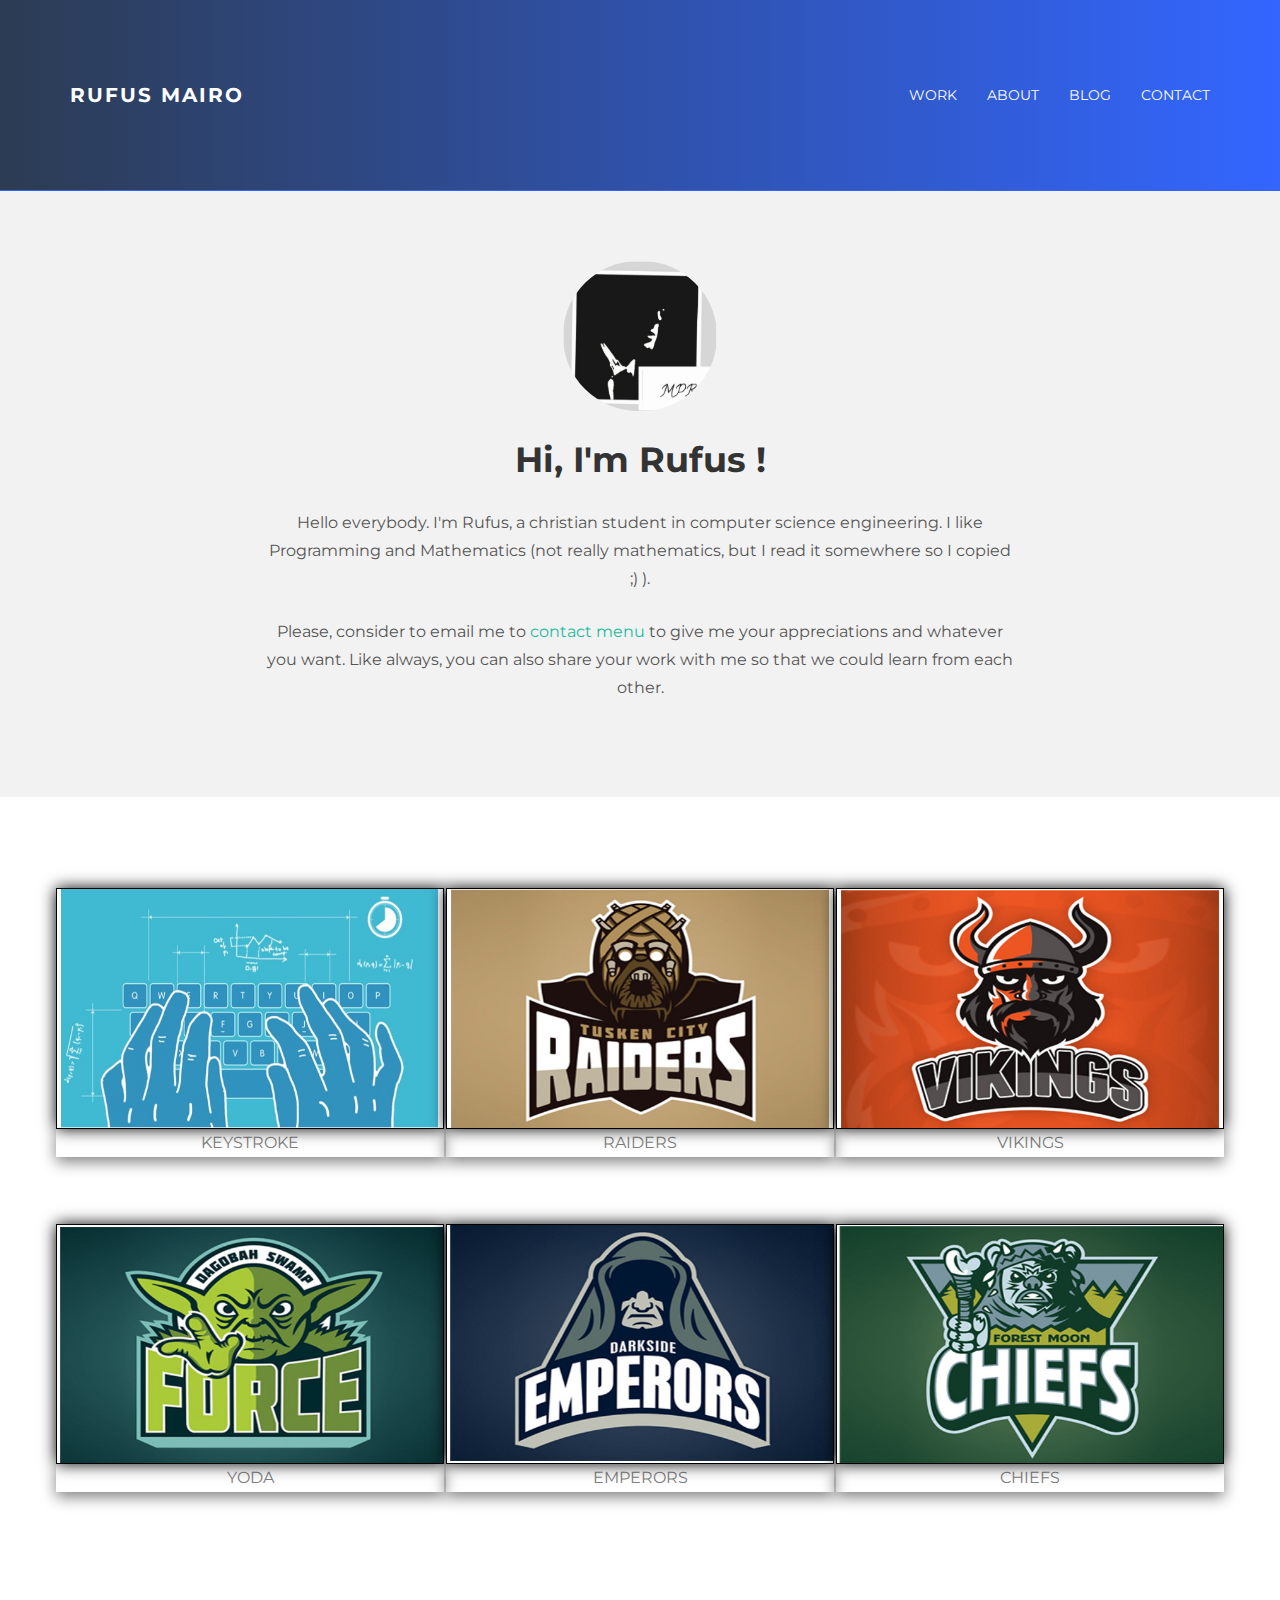
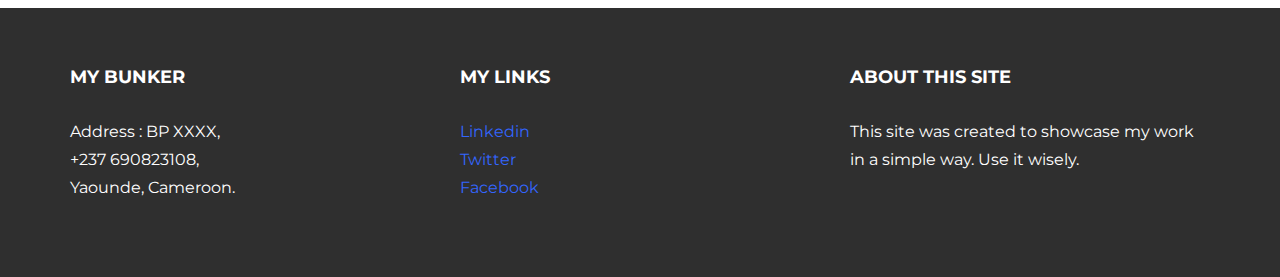
<file: index.html>
<!DOCTYPE html>
<html lang="en">
  <head>
    <meta charset="utf-8">
    <meta http-equiv="X-UA-Compatible" content="IE=edge">
    <meta name="viewport" content="width=device-width, initial-scale=1.0">
    <meta name="description" content="">
    <meta name="author" content="">
    <link rel="shortcut-icon" href="assets/img/ico/favicon.png">

    <title>MPR - Summary </title>

    <!-- Bootstrap core CSS -->
    <link href="assets/css/bootstrap.css" rel="stylesheet" />


    <!-- Custom styles -->
		<link href="assets/css/main.css" rel="stylesheet" />

    <script src="https://code.jquery.com/jquery-1.10.2.min.js"></script>
    <script src="assets/js/hover.zoom.js"></script>
    <script src="assets/js/hover.zoom.conf.js"></script>

    <!-- HTML5 shim and Respond.js IE8 support of HTML5 elements and media queries -->
    <!--[if lt IE 9]>
      <script src="https://oss.maxcdn.com/libs/html5shiv/3.7.0/html5shiv.js"></script>
      <script src="https://oss.maxcdn.com/libs/respond.js/1.3.0/respond.min.js"></script>
    <![endif]-->
  </head>

  <body>

    <!-- Static navbar -->
    <div class="navbar navbar-inverse navbar-static-top">
      <div class="container">
        <div class="navbar-header">
          <button type="button" class="navbar-toggle" data-toggle="collapse" data-target=".navbar-collapse">
            <span class="icon-bar"></span>
            <span class="icon-bar"></span>
            <span class="icon-bar"></span>
          </button>
          <a class="navbar-brand" href="index.html">Rufus MAIRO</a>
        </div>
        <div class="navbar-collapse collapse">
          <ul class="nav navbar-nav navbar-right">
            <li><a href="work.html">Work</a></li>
            <li><a href="about.html">About</a></li>
            <li><a href="blog.html">Blog</a></li>
            <li><a href="contact.html">Contact</a></li>
          </ul>
        </div><!--/.nav-collapse -->
      </div>
    </div>

	<!-- +++++ Welcome Section +++++ -->
	<div id="ww">
	    <div class="container">
			<div class="row">
				<div class="col-lg-8 col-lg-offset-2 centered">
					<img src="assets/img/user.png" class="icon" alt="Rufus">
					<h1>Hi, I'm Rufus !</h1>
					<p>Hello everybody. I'm Rufus, a christian student in computer science engineering.
						 I like Programming and Mathematics (not really mathematics, but I read it somewhere so I copied ;) ).
					</p>
					<p>Please, consider to email me to <a href="contact.html">contact menu</a>
						to give me your appreciations and whatever you want. Like always, you can 
						also share your work with me so that we could learn from each other.
					</p>
				
				</div><!-- /col-lg-8 -->
			</div><!-- /row -->
	    </div> <!-- /container -->
	</div><!-- /ww -->
	
	
	<!-- +++++ Projects Section +++++ -->
	
	<div class="container pt">
		<div class="row mt centered">	
			<div class="col-lg-4 tile">
				<a class="zoom green" href="../Keystroke/main.html"><img class="img-responsive" src="assets/img/portfolio/port01.jpg" alt="" /></a>
				<p>Keystroke</p>
			</div>
			<div class="col-lg-4 tile">
				<a class="zoom green" href="work01.html"><img class="img-responsive" src="assets/img/portfolio/port02.jpg" alt="" /></a>
				<p>RAIDERS</p>
			</div>
			<div class="col-lg-4 tile">
				<a class="zoom green" href="work01.html"><img class="img-responsive" src="assets/img/portfolio/port03.jpg" alt="" /></a>
				<p>VIKINGS</p>
			</div>
		</div><!-- /row -->
		<div class="row mt centered">	
			<div class="col-lg-4 tile">
				<a class="zoom green" href="work01.html"><img class="img-responsive" src="assets/img/portfolio/port04.jpg" alt="" /></a>
				<p>YODA</p>
			</div>
			<div class="col-lg-4 tile">
				<a class="zoom green" href="work01.html"><img class="img-responsive" src="assets/img/portfolio/port05.jpg" alt="" /></a>
				<p>EMPERORS</p>
			</div>
			<div class="col-lg-4 tile">
				<a class="zoom green" href="work01.html"><img class="img-responsive" src="assets/img/portfolio/port06.jpg" alt="" /></a>
				<p>CHIEFS</p>
			</div>
		</div><!-- /row -->
	</div><!-- /container -->
	
	
	<!-- +++++ Footer Section +++++ -->
	
	<div id="footer">
		<div class="container">
			<div class="row">
				<div class="col-lg-4">
					<h4>My Bunker</h4>
					<p>
						Address : BP XXXX,<br/>
						+237 690823108, <br/>
						Yaounde, Cameroon.
					</p>
				</div><!-- /col-lg-4 -->
				
				<div class="col-lg-4">
					<h4>My Links</h4>
					<p>
						<a href="#" class="bottom-links">Linkedin</a><br/>
						<a href="#" class="bottom-links">Twitter</a><br/>
						<a href="#" class="bottom-links">Facebook</a>
					</p>
				</div><!-- /col-lg-4 -->
				
				<div class="col-lg-4">
					<h4>About This Site</h4>
					<p>This site was created to showcase my work in a simple way. Use it wisely.</p>
				</div><!-- /col-lg-4 -->
			
			</div>
		
		</div>
	</div>
	

    <!-- Bootstrap core JavaScript
    ================================================== -->
    <!-- Placed at the end of the document so the pages load faster -->
    <script src="assets/js/bootstrap.min.js"></script>
  </body>
</html>
</file>
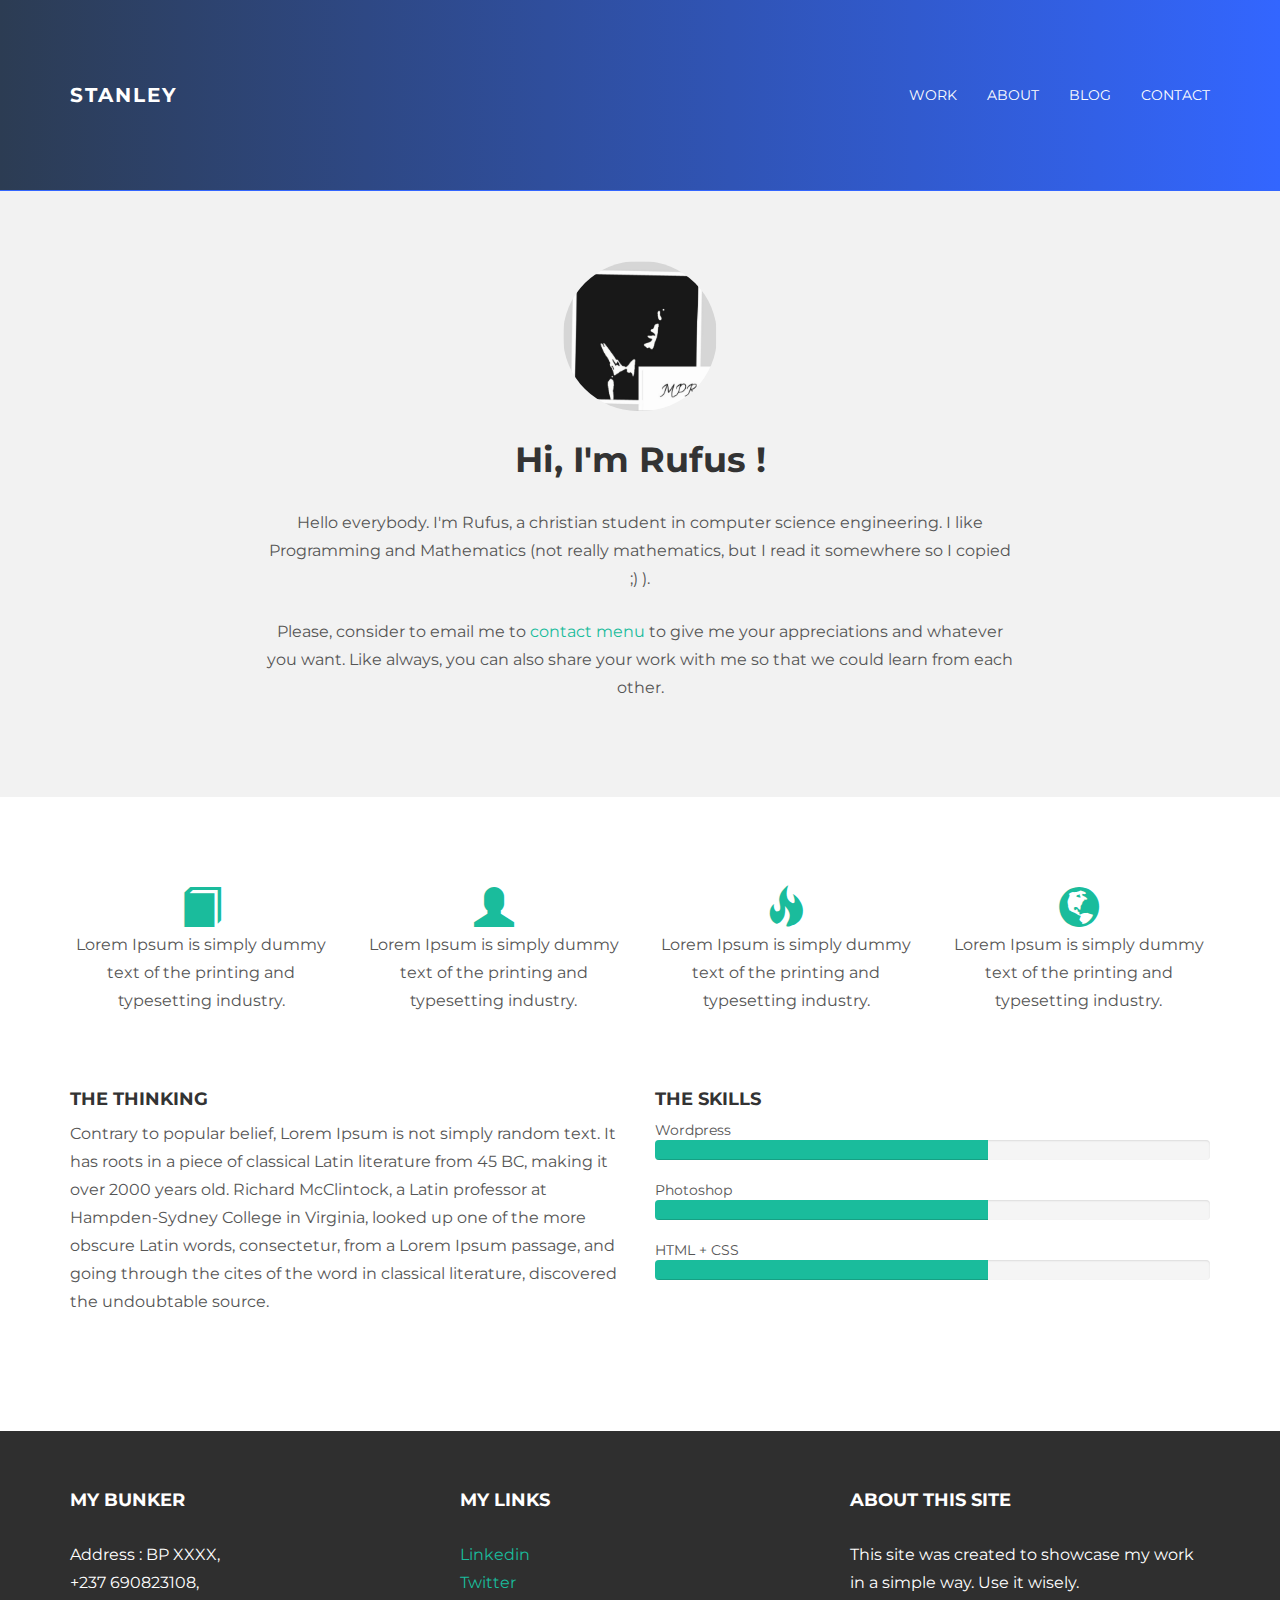
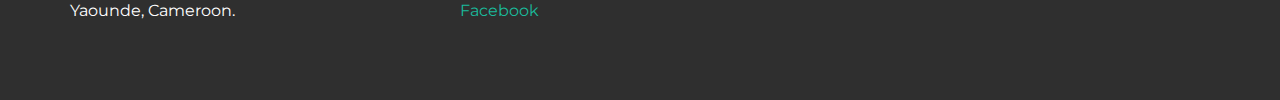
<file: about.html>
<!DOCTYPE html>
<html lang="en">
  <head>
    <meta charset="utf-8">
    <meta http-equiv="X-UA-Compatible" content="IE=edge">
    <meta name="viewport" content="width=device-width, initial-scale=1.0">
    <meta name="description" content="">
    <meta name="author" content="">
    <link rel="shortcut icon" href="../../docs-assets/ico/favicon.png">

    <title>MPR - Summary</title>

    <!-- Bootstrap core CSS -->
    <link href="assets/css/bootstrap.css" rel="stylesheet">


    <!-- Custom styles for this template -->
    <link href="assets/css/main.css" rel="stylesheet">

    <script src="https://code.jquery.com/jquery-1.10.2.min.js"></script>

    <!-- HTML5 shim and Respond.js IE8 support of HTML5 elements and media queries -->
    <!--[if lt IE 9]>
      <script src="https://oss.maxcdn.com/libs/html5shiv/3.7.0/html5shiv.js"></script>
      <script src="https://oss.maxcdn.com/libs/respond.js/1.3.0/respond.min.js"></script>
    <![endif]-->
  </head>

  <body>

    <!-- Static navbar -->
    <div class="navbar navbar-inverse navbar-static-top">
      <div class="container">
        <div class="navbar-header">
          <button type="button" class="navbar-toggle" data-toggle="collapse" data-target=".navbar-collapse">
            <span class="icon-bar"></span>
            <span class="icon-bar"></span>
            <span class="icon-bar"></span>
          </button>
          <a class="navbar-brand" href="index.html">STANLEY</a>
        </div>
        <div class="navbar-collapse collapse">
          <ul class="nav navbar-nav navbar-right">
            <li><a href="work.html">Work</a></li>
            <li><a href="about.html">About</a></li>
            <li><a href="blog.html">Blog</a></li>
            <li><a href="contact.html">Contact</a></li>
          </ul>
        </div><!--/.nav-collapse -->
      </div>
    </div>

<div id="ww">
	    <div class="container">
			<div class="row">
				<div class="col-lg-8 col-lg-offset-2 centered">
					<img src="assets/img/user.png" class="icon" alt="Rufus">
					<h1>Hi, I'm Rufus !</h1>
					<p>Hello everybody. I'm Rufus, a christian student in computer science engineering.
						 I like Programming and Mathematics (not really mathematics, but I read it somewhere so I copied ;) ).
					</p>
					<p>Please, consider to email me to <a href="contact.html">contact menu</a>
						to give me your appreciations and whatever you want. Like always, you can 
						also share your work with me so that we could learn from each other.
					</p>
				
				</div><!-- /col-lg-8 -->
			</div><!-- /row -->
	    </div> <!-- /container -->
	</div><!-- /ww -->
	
	
	<!-- +++++ Information Section +++++ -->
	
	<div class="container pt">
		<div class="row mt centered">	
			<div class="col-lg-3">
				<span class="glyphicon glyphicon-book"></span>
				<p>Lorem Ipsum is simply dummy text of the printing and typesetting industry.</p>
			</div>
			
			<div class="col-lg-3">
				<span class="glyphicon glyphicon-user"></span>
				<p>Lorem Ipsum is simply dummy text of the printing and typesetting industry.</p>
			</div>

			<div class="col-lg-3">
				<span class="glyphicon glyphicon-fire"></span>
				<p>Lorem Ipsum is simply dummy text of the printing and typesetting industry.</p>
			</div>

			<div class="col-lg-3">
				<span class="glyphicon glyphicon-globe"></span>
				<p>Lorem Ipsum is simply dummy text of the printing and typesetting industry.</p>
			</div>
		</div><!-- /row -->
		
		<div class="row mt">
			<div class="col-lg-6">
				<h4>THE THINKING</h4>
				<p>Contrary to popular belief, Lorem Ipsum is not simply random text. It has roots in a piece of classical Latin literature from 45 BC, making it over 2000 years old. Richard McClintock, a Latin professor at Hampden-Sydney College in Virginia, looked up one of the more obscure Latin words, consectetur, from a Lorem Ipsum passage, and going through the cites of the word in classical literature, discovered the undoubtable source.</p>
			</div><!-- /colg-lg-6 -->
			
			<div class="col-lg-6">
				<h4>THE SKILLS</h4>
				Wordpress
				<div class="progress">
					<div class="progress-bar progress-bar-theme" role="progressbar" aria-valuenow="60" aria-valuemin="0" aria-valuemax="100" style="width: 60%;">
						<span class="sr-only">60% Complete</span>
					</div>
				</div>

				Photoshop
				<div class="progress">
					<div class="progress-bar progress-bar-theme" role="progressbar" aria-valuenow="80" aria-valuemin="0" aria-valuemax="100" style="width: 60%;">
						<span class="sr-only">80% Complete</span>
					</div>
				</div>
				
				HTML + CSS
				<div class="progress">
					<div class="progress-bar progress-bar-theme" role="progressbar" aria-valuenow="95" aria-valuemin="0" aria-valuemax="100" style="width: 60%;">
						<span class="sr-only">95% Complete</span>
					</div>
				</div>

			</div><!-- /col-lg-6 -->
		</div><!-- /row -->
	</div><!-- /container -->
	
	
	<!-- +++++ Footer Section +++++ -->
	
	<div id="footer">
		<div class="container">
			<div class="row">
				<div class="col-lg-4">
					<h4>My Bunker</h4>
					<p>
						Address : BP XXXX,<br/>
						+237 690823108, <br/>
						Yaounde, Cameroon.
					</p>
				</div><!-- /col-lg-4 -->
				
				<div class="col-lg-4">
					<h4>My Links</h4>
					<p>
						<a href="#">Linkedin</a><br/>
						<a href="#">Twitter</a><br/>
						<a href="#">Facebook</a>
					</p>
				</div><!-- /col-lg-4 -->
				
				<div class="col-lg-4">
					<h4>About This Site</h4>
					<p>This site was created to showcase my work in a simple way. Use it wisely.</p>
				</div><!-- /col-lg-4 -->
			
			</div>
		
		</div>
	</div>
	

    <!-- Bootstrap core JavaScript
    ================================================== -->
    <!-- Placed at the end of the document so the pages load faster -->
    <script src="assets/js/bootstrap.min.js"></script>
  </body>
</html>
</file>
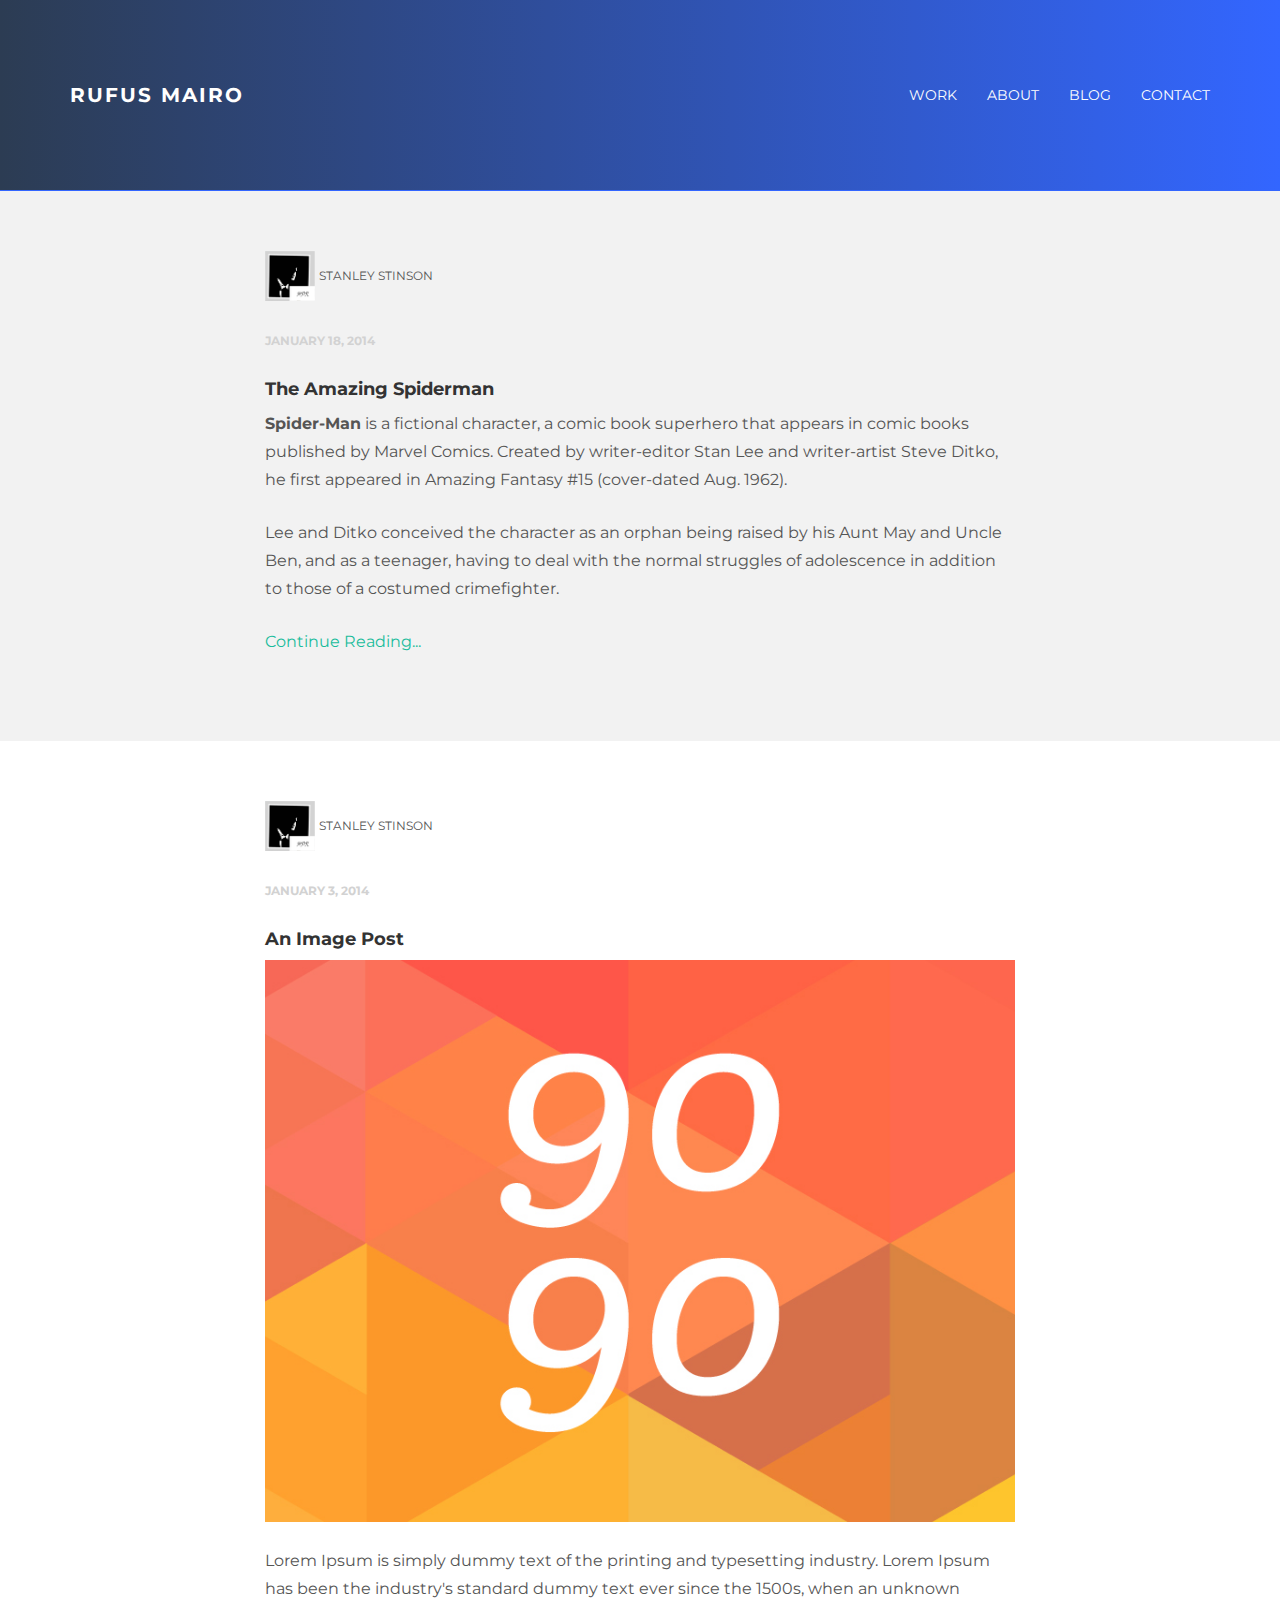
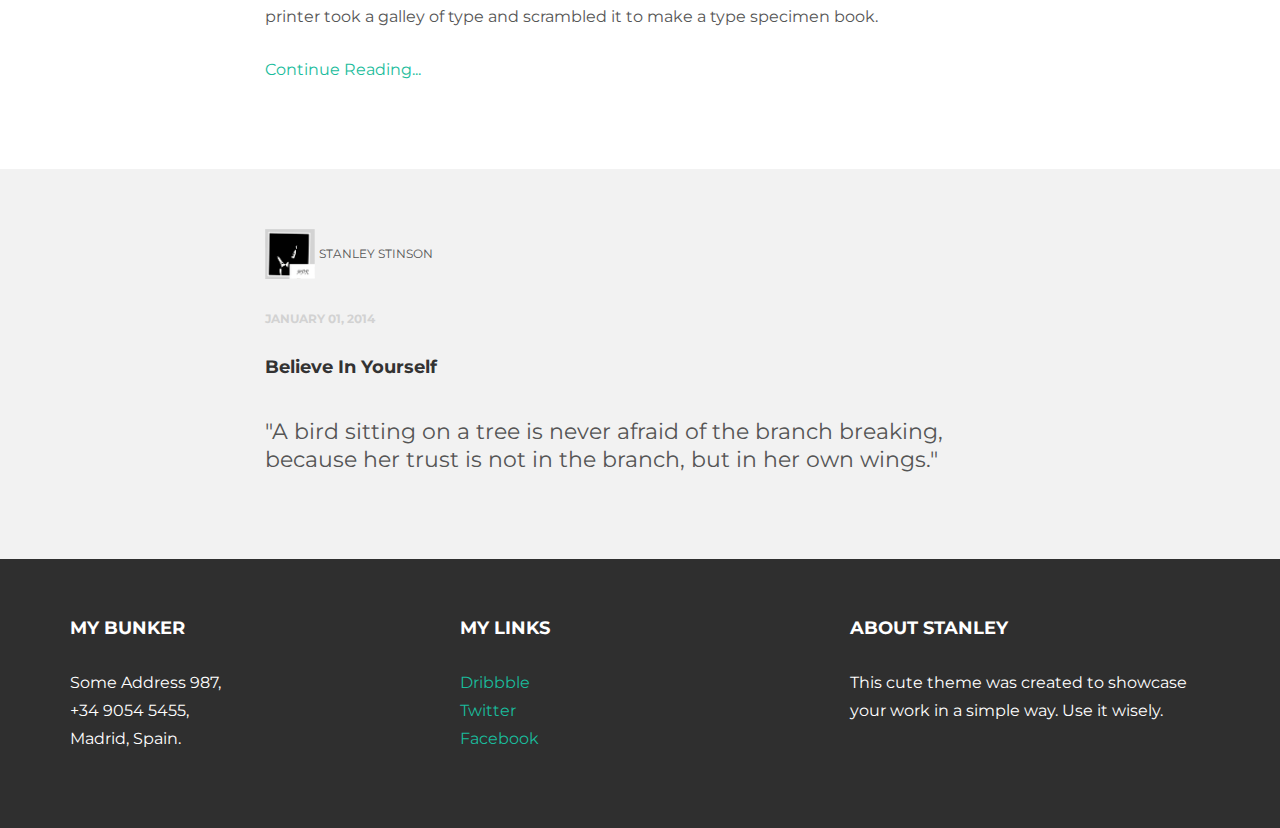
<file: blog.html>
<!DOCTYPE html>
<html lang="en">
  <head>
    <meta charset="utf-8">
    <meta http-equiv="X-UA-Compatible" content="IE=edge">
    <meta name="viewport" content="width=device-width, initial-scale=1.0">
    <meta name="description" content="">
    <meta name="author" content="">
    <link rel="shortcut icon" href="../../docs-assets/ico/favicon.png">

    <title>MPR - My blog  </title>

    <!-- Bootstrap core CSS -->
    <link href="assets/css/bootstrap.css" rel="stylesheet">


    <!-- Custom styles for this template -->
    <link href="assets/css/main.css" rel="stylesheet">

    <script src="https://code.jquery.com/jquery-1.10.2.min.js"></script>

    <!-- HTML5 shim and Respond.js IE8 support of HTML5 elements and media queries -->
    <!--[if lt IE 9]>
      <script src="https://oss.maxcdn.com/libs/html5shiv/3.7.0/html5shiv.js"></script>
      <script src="https://oss.maxcdn.com/libs/respond.js/1.3.0/respond.min.js"></script>
    <![endif]-->
  </head>

  <body>

    <!-- Static navbar -->
    <div class="navbar navbar-inverse navbar-static-top">
      <div class="container">
        <div class="navbar-header">
          <button type="button" class="navbar-toggle" data-toggle="collapse" data-target=".navbar-collapse">
            <span class="icon-bar"></span>
            <span class="icon-bar"></span>
            <span class="icon-bar"></span>
          </button>
          <a class="navbar-brand" href="index.html">Rufus Mairo</a>
        </div>
        <div class="navbar-collapse collapse">
          <ul class="nav navbar-nav navbar-right">
            <li><a href="work.html">Work</a></li>
            <li><a href="about.html">About</a></li>
            <li><a href="blog.html">Blog</a></li>
            <li><a href="contact.html">Contact</a></li>
          </ul>
        </div><!--/.nav-collapse -->
      </div>
    </div>

	<!-- +++++ Posts Lists +++++ -->
	<!-- +++++ First Post +++++ -->
	<div id="grey">
	    <div class="container">
			<div class="row">
				<div class="col-lg-8 col-lg-offset-2">
					<p><img src="assets/img/user.png" width="50px" height="50px"> <ba>Stanley Stinson</ba></p>
					<p><bd>January 18, 2014</bd></p>
					<h4>The Amazing Spiderman</h4>
					<p><b>Spider-Man</b> is a fictional character, a comic book superhero that appears in comic books published by Marvel Comics. Created by writer-editor Stan Lee and writer-artist Steve Ditko, he first appeared in Amazing Fantasy #15 (cover-dated Aug. 1962). </p>
					<p>Lee and Ditko conceived the character as an orphan being raised by his Aunt May and Uncle Ben, and as a teenager, having to deal with the normal struggles of adolescence in addition to those of a costumed crimefighter.</p>
					<p><a href="blog01.html">Continue Reading...</a></p>
				</div>

			</div><!-- /row -->
	    </div> <!-- /container -->
	</div><!-- /grey -->
	
	<!-- +++++ Second Post +++++ -->
	<div id="white">
	    <div class="container">
			<div class="row">
				<div class="col-lg-8 col-lg-offset-2">
					<p><img src="assets/img/user.png" width="50px" height="50px"> <ba>Stanley Stinson</ba></p>
					<p><bd>January 3, 2014</bd></p>
					<h4>An Image Post</h4>
					<p><img class="img-responsive" src="assets/img/blog01.jpg" alt=""></p>
					<p>Lorem Ipsum is simply dummy text of the printing and typesetting industry. Lorem Ipsum has been the industry's standard dummy text ever since the 1500s, when an unknown printer took a galley of type and scrambled it to make a type specimen book.</p>
					<p><a href="blog01.html">Continue Reading...</a></p>
				</div>

			</div><!-- /row -->
	    </div> <!-- /container -->
	</div><!-- /white -->
	
	<!-- +++++ Third Post +++++ -->
	<div id="grey">
	    <div class="container">
			<div class="row">
				<div class="col-lg-8 col-lg-offset-2">
					<p><img src="assets/img/user.png" width="50px" height="50px"> <ba>Stanley Stinson</ba></p>
					<p><bd>January 01, 2014</bd></p>
					<h4>Believe In Yourself</h4>
					<p class="bq">"A bird sitting on a tree is never afraid of the branch breaking, because her trust is not in the branch, but in her own wings."</p>
				</div>

			</div><!-- /row -->
	    </div> <!-- /container -->
	</div><!-- /grey -->
	
	
	
	<!-- +++++ Footer Section +++++ -->
	
	<div id="footer">
		<div class="container">
			<div class="row">
				<div class="col-lg-4">
					<h4>My Bunker</h4>
					<p>
						Some Address 987,<br/>
						+34 9054 5455, <br/>
						Madrid, Spain.
					</p>
				</div><!-- /col-lg-4 -->
				
				<div class="col-lg-4">
					<h4>My Links</h4>
					<p>
						<a href="#">Dribbble</a><br/>
						<a href="#">Twitter</a><br/>
						<a href="#">Facebook</a>
					</p>
				</div><!-- /col-lg-4 -->
				
				<div class="col-lg-4">
					<h4>About Stanley</h4>
					<p>This cute theme was created to showcase your work in a simple way. Use it wisely.</p>
				</div><!-- /col-lg-4 -->
			
			</div>
		
		</div>
	</div>
	

    <!-- Bootstrap core JavaScript
    ================================================== -->
    <!-- Placed at the end of the document so the pages load faster -->
    <script src="assets/js/bootstrap.min.js"></script>
  </body>
</html>
</file>
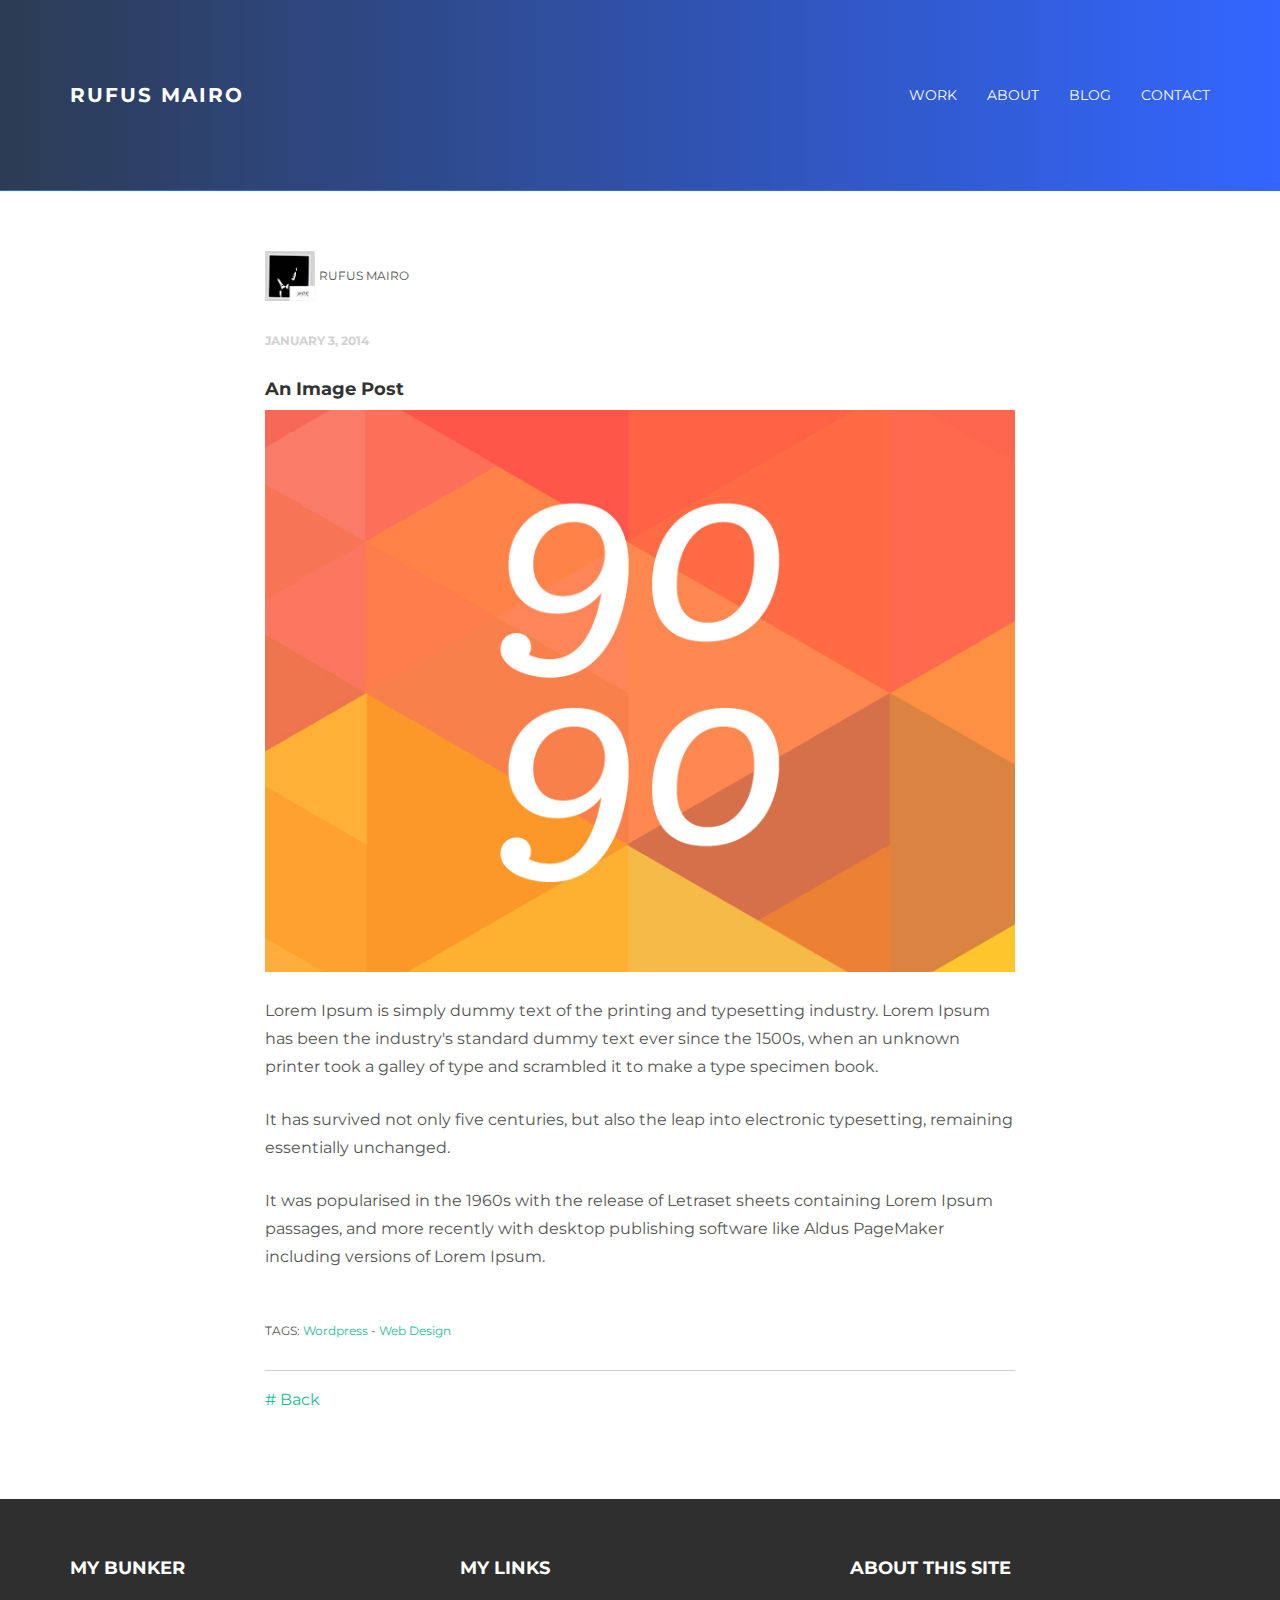
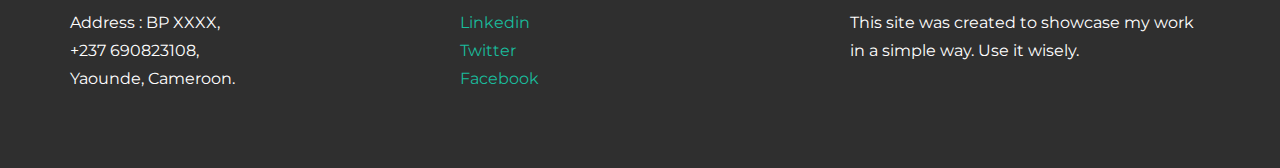
<file: blog01.html>
<!DOCTYPE html>
<html lang="en">
  <head>
    <meta charset="utf-8">
    <meta http-equiv="X-UA-Compatible" content="IE=edge">
    <meta name="viewport" content="width=device-width, initial-scale=1.0">
    <meta name="description" content="">
    <meta name="author" content="">
    <link rel="shortcut icon" href="../../docs-assets/ico/favicon.png">

    <title>MPR - Continue Reading </title>

    <!-- Bootstrap core CSS -->
    <link href="assets/css/bootstrap.css" rel="stylesheet">


    <!-- Custom styles for this template -->
    <link href="assets/css/main.css" rel="stylesheet">

    <script src="https://code.jquery.com/jquery-1.10.2.min.js"></script>

    <!-- HTML5 shim and Respond.js IE8 support of HTML5 elements and media queries -->
    <!--[if lt IE 9]>
      <script src="https://oss.maxcdn.com/libs/html5shiv/3.7.0/html5shiv.js"></script>
      <script src="https://oss.maxcdn.com/libs/respond.js/1.3.0/respond.min.js"></script>
    <![endif]-->
  </head>

  <body>

    <!-- Static navbar -->
    <div class="navbar navbar-inverse navbar-static-top">
      <div class="container">
        <div class="navbar-header">
          <button type="button" class="navbar-toggle" data-toggle="collapse" data-target=".navbar-collapse">
            <span class="icon-bar"></span>
            <span class="icon-bar"></span>
            <span class="icon-bar"></span>
          </button>
          <a class="navbar-brand" href="index.html">Rufus Mairo</a>
        </div>
        <div class="navbar-collapse collapse">
          <ul class="nav navbar-nav navbar-right">
            <li><a href="work.html">Work</a></li>
            <li><a href="about.html">About</a></li>
            <li><a href="blog.html">Blog</a></li>
            <li><a href="contact.html">Contact</a></li>
          </ul>
        </div><!--/.nav-collapse -->
      </div>
    </div>

	
	<!-- +++++ Post +++++ -->
	<div id="white">
	    <div class="container">
			<div class="row">
				<div class="col-lg-8 col-lg-offset-2">
					<p><img src="assets/img/user.png" width="50px" height="50px"> <ba>Rufus Mairo</ba></p>
					<p><bd>January 3, 2014</bd></p>
					<h4>An Image Post</h4>
					<p><img class="img-responsive" src="assets/img/blog01.jpg" alt=""></p>
					<p>Lorem Ipsum is simply dummy text of the printing and typesetting industry. Lorem Ipsum has been the industry's standard dummy text ever since the 1500s, when an unknown printer took a galley of type and scrambled it to make a type specimen book.</p>
					<p>It has survived not only five centuries, but also the leap into electronic typesetting, remaining essentially unchanged.</p>
					<p>It was popularised in the 1960s with the release of Letraset sheets containing Lorem Ipsum passages, and more recently with desktop publishing software like Aldus PageMaker including versions of Lorem Ipsum.</p>
					<br>
					<p><bt>TAGS: <a href="#">Wordpress</a> - <a href="#">Web Design</a></bt></p>
					<hr>
					<p><a href="blog.html"># Back</a></p>
				</div>

			</div><!-- /row -->
	    </div> <!-- /container -->
	</div><!-- /white -->
	
	
	
	
	<!-- +++++ Footer Section +++++ -->
	
	<div id="footer">
		<div class="container">
			<div class="row">
				<div class="col-lg-4">
					<h4>My Bunker</h4>
					<p>
						Address : BP XXXX,<br/>
						+237 690823108, <br/>
						Yaounde, Cameroon.
					</p>
				</div><!-- /col-lg-4 -->
				
				<div class="col-lg-4">
					<h4>My Links</h4>
					<p>
						<a href="#">Linkedin</a><br/>
						<a href="#">Twitter</a><br/>
						<a href="#">Facebook</a>
					</p>
				</div><!-- /col-lg-4 -->
				
				<div class="col-lg-4">
					<h4>About This Site</h4>
					<p>This site was created to showcase my work in a simple way. Use it wisely.</p>
				</div><!-- /col-lg-4 -->
			
			</div>
		
		</div>
	</div>
	

    <!-- Bootstrap core JavaScript
    ================================================== -->
    <!-- Placed at the end of the document so the pages load faster -->
    <script src="assets/js/bootstrap.min.js"></script>
  </body>
</html>
</file>
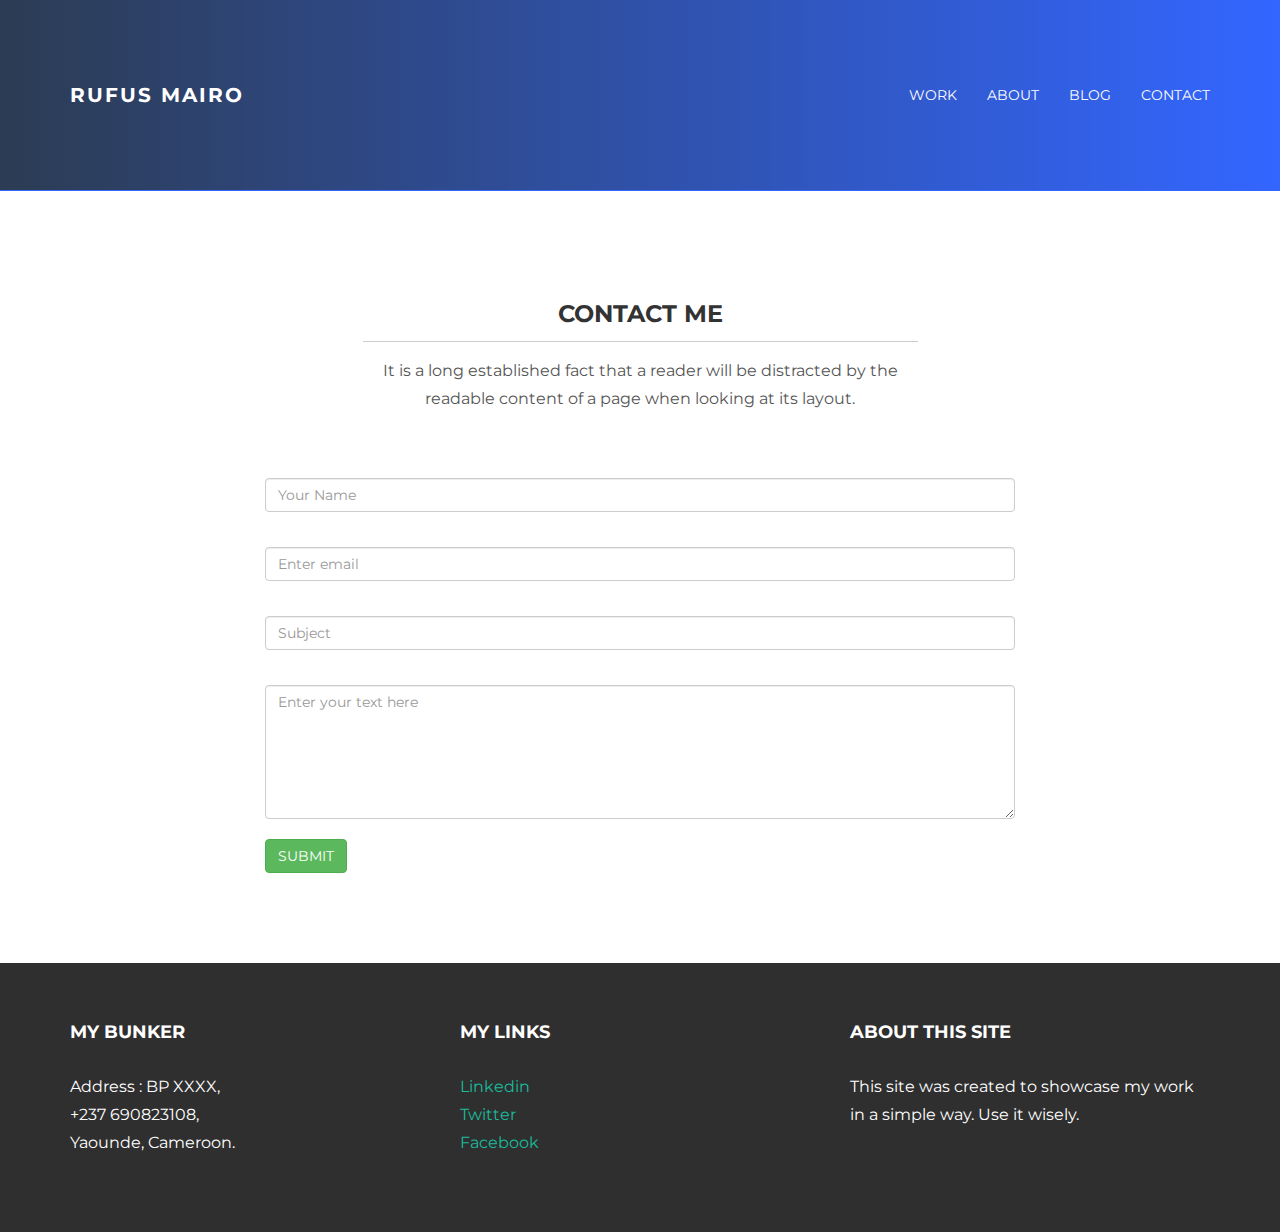
<file: contact.html>
<!DOCTYPE html>
<html lang="en">
  <head>
    <meta charset="utf-8">
    <meta http-equiv="X-UA-Compatible" content="IE=edge">
    <meta name="viewport" content="width=device-width, initial-scale=1.0">
    <meta name="description" content="">
    <meta name="author" content="">
    <link rel="shortcut icon" href="../../docs-assets/ico/favicon.png">

    <title>MPR - Contact Me </title>

    <!-- Bootstrap core CSS -->
    <link href="assets/css/bootstrap.css" rel="stylesheet">


    <!-- Custom styles for this template -->
    <link href="assets/css/main.css" rel="stylesheet">

    <script src="https://code.jquery.com/jquery-1.10.2.min.js"></script>
    <script src="assets/js/hover.zoom.js"></script>
    <script src="assets/js/hover.zoom.conf.js"></script>

    <!-- HTML5 shim and Respond.js IE8 support of HTML5 elements and media queries -->
    <!--[if lt IE 9]>
      <script src="https://oss.maxcdn.com/libs/html5shiv/3.7.0/html5shiv.js"></script>
      <script src="https://oss.maxcdn.com/libs/respond.js/1.3.0/respond.min.js"></script>
    <![endif]-->
  </head>

  <body>

    <!-- Static navbar -->
    <div class="navbar navbar-inverse navbar-static-top">
      <div class="container">
        <div class="navbar-header">
          <button type="button" class="navbar-toggle" data-toggle="collapse" data-target=".navbar-collapse">
            <span class="icon-bar"></span>
            <span class="icon-bar"></span>
            <span class="icon-bar"></span>
          </button>
          <a class="navbar-brand" href="index.html">Rufus MAIRO</a>
        </div>
        <div class="navbar-collapse collapse">
          <ul class="nav navbar-nav navbar-right">
            <li><a href="work.html">Work</a></li>
            <li><a href="about.html">About</a></li>
            <li><a href="blog.html">Blog</a></li>
            <li><a href="contact.html">Contact</a></li>
          </ul>
        </div><!--/.nav-collapse -->
      </div>
    </div>
	
	
	<!-- +++++ Contact Section +++++ -->
	
	<div class="container pt">
		<div class="row mt">
			<div class="col-lg-6 col-lg-offset-3 centered">
				<h3>CONTACT ME</h3>
				<hr>
				<p>It is a long established fact that a reader will be distracted by the readable content of a page when looking at its layout.</p>
			</div>
		</div>
		<div class="row mt">	
			<div class="col-lg-8 col-lg-offset-2">
				<form role="form">
				  <div class="form-group">
				    <input type="name" class="form-control" id="NameInputEmail1" placeholder="Your Name">
				    <br>
				  </div>
				  <div class="form-group">
				    <input type="email" class="form-control" id="exampleInputEmail1" placeholder="Enter email">
				    <br>
				  </div>
				  <div class="form-group">
				    <input type="email" class="form-control" id="subjectEmail1" placeholder="Subject">
				    <br>
				  </div>
				  <textarea class="form-control" rows="6" placeholder="Enter your text here"></textarea>
				    <br>
				  <button type="submit" class="btn btn-success">SUBMIT</button>
				</form>    			
			</div>
		</div><!-- /row -->
	</div><!-- /container -->
	
	
	<!-- +++++ Footer Section +++++ -->
	
	<div id="footer">
		<div class="container">
			<div class="row">
				<div class="col-lg-4">
					<h4>My Bunker</h4>
					<p>
						Address : BP XXXX,<br/>
						+237 690823108, <br/>
						Yaounde, Cameroon.
					</p>
				</div><!-- /col-lg-4 -->
				
				<div class="col-lg-4">
					<h4>My Links</h4>
					<p>
						<a href="#">Linkedin</a><br/>
						<a href="#">Twitter</a><br/>
						<a href="#">Facebook</a>
					</p>
				</div><!-- /col-lg-4 -->
				
				<div class="col-lg-4">
					<h4>About This Site</h4>
					<p>This site was created to showcase my work in a simple way. Use it wisely.</p>
				</div><!-- /col-lg-4 -->
			
			</div>
		
		</div>
	</div>
	

    <!-- Bootstrap core JavaScript
    ================================================== -->
    <!-- Placed at the end of the document so the pages load faster -->
    <script src="assets/js/bootstrap.min.js"></script>
  </body>
</html>
</file>
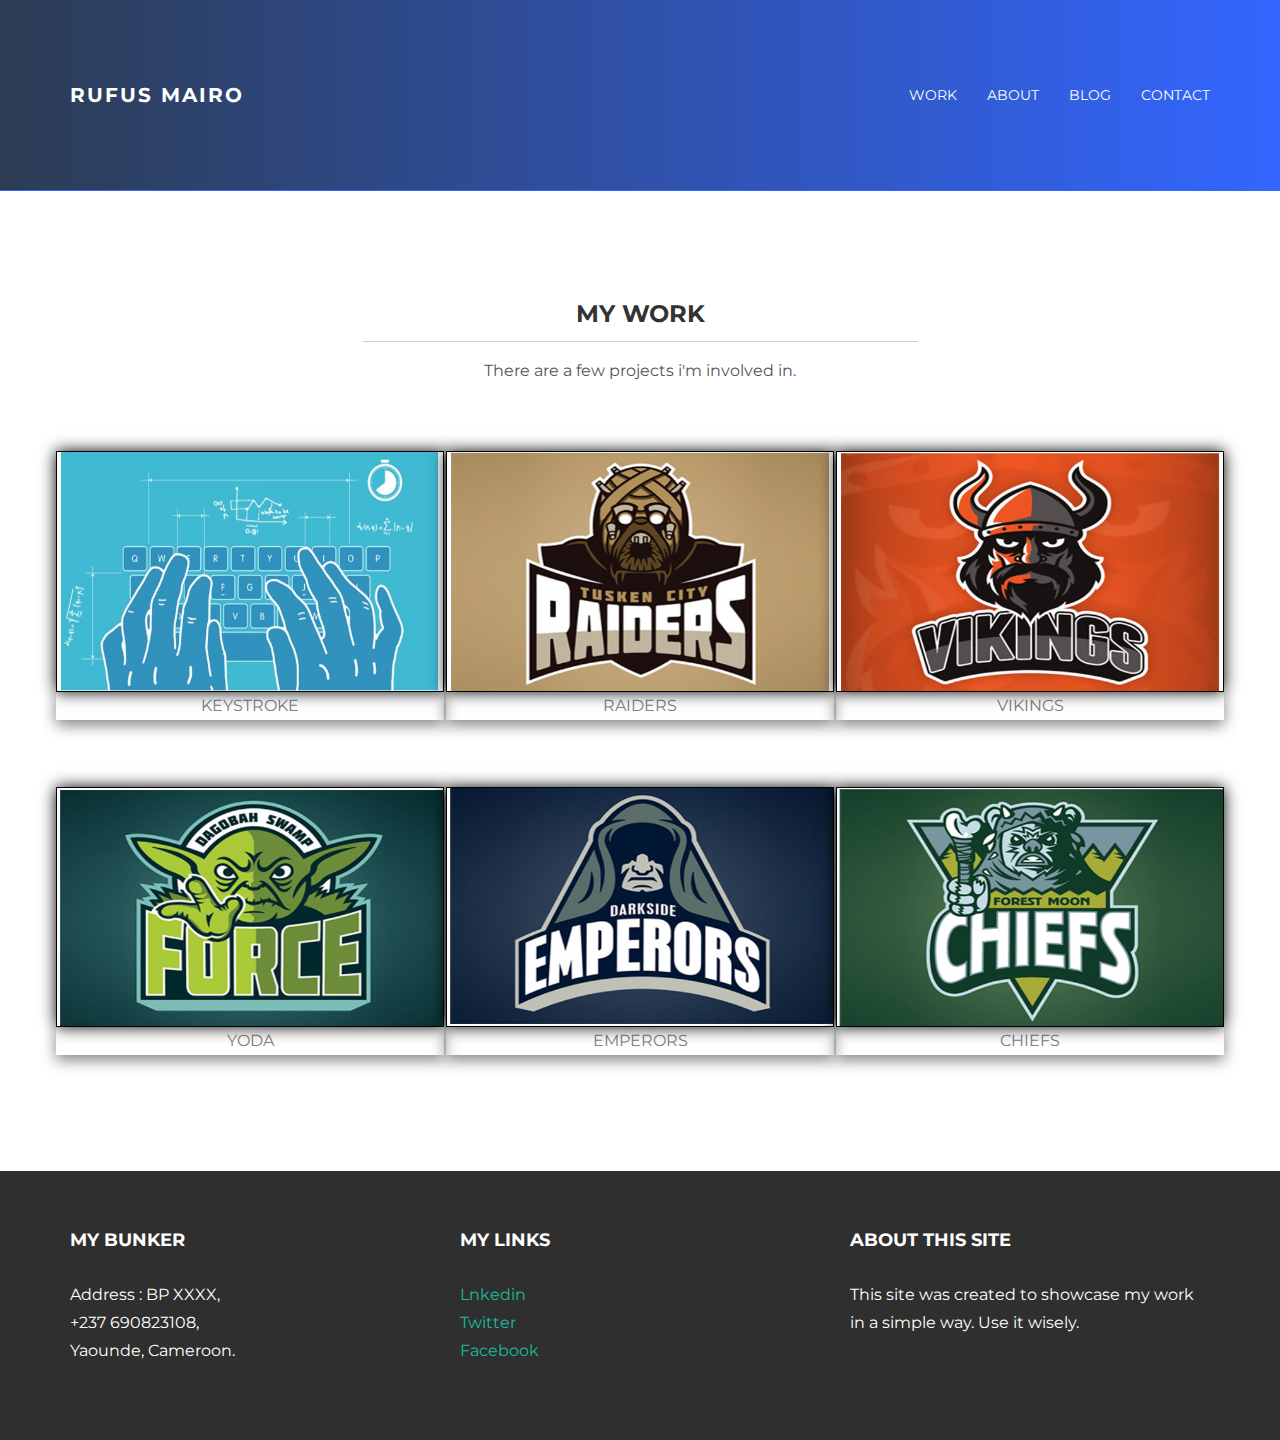
<file: work.html>
<!DOCTYPE html>
<html lang="en">
  <head>
    <meta charset="utf-8">
    <meta http-equiv="X-UA-Compatible" content="IE=edge">
    <meta name="viewport" content="width=device-width, initial-scale=1.0">
    <meta name="description" content="">
    <meta name="author" content="">
    <link rel="shortcut icon" href="../../docs-assets/ico/favicon.png">

    <title>MPR - My Work</title>

    <!-- Bootstrap core CSS -->
    <link href="assets/css/bootstrap.css" rel="stylesheet">


    <!-- Custom styles for this template -->
    <link href="assets/css/main.css" rel="stylesheet">

    <script src="https://code.jquery.com/jquery-1.10.2.min.js"></script>
    <script src="assets/js/hover.zoom.js"></script>
    <script src="assets/js/hover.zoom.conf.js"></script>

    <!-- HTML5 shim and Respond.js IE8 support of HTML5 elements and media queries -->
    <!--[if lt IE 9]>
      <script src="https://oss.maxcdn.com/libs/html5shiv/3.7.0/html5shiv.js"></script>
      <script src="https://oss.maxcdn.com/libs/respond.js/1.3.0/respond.min.js"></script>
    <![endif]-->
  </head>

  <body>

    <!-- Static navbar -->
    <div class="navbar navbar-inverse navbar-static-top">
      <div class="container">
        <div class="navbar-header">
          <button type="button" class="navbar-toggle" data-toggle="collapse" data-target=".navbar-collapse">
            <span class="icon-bar"></span>
            <span class="icon-bar"></span>
            <span class="icon-bar"></span>
          </button>
          <a class="navbar-brand" href="index.html">Rufus MAIRO</a>
        </div>
        <div class="navbar-collapse collapse">
          <ul class="nav navbar-nav navbar-right">
            <li><a href="work.html">Work</a></li>
            <li><a href="about.html">About</a></li>
            <li><a href="blog.html">Blog</a></li>
            <li><a href="contact.html">Contact</a></li>
          </ul>
        </div><!--/.nav-collapse -->
      </div>
    </div>
	
	
	<!-- +++++ Projects Section +++++ -->
	
	<div class="container pt">
		<div class="row mt">
			<div class="col-lg-6 col-lg-offset-3 centered">
				<h3>MY WORK</h3>
				<hr>
				<p>There are a few projects i'm involved in.</p>
			</div>
		</div>
		<div class="row mt centered">	
			<div class="col-lg-4 tile">
				<a class="zoom green" href="../Keystroke/main.html"><img class="img-responsive" src="assets/img/portfolio/port01.jpg" alt="" /></a>
				<p>Keystroke</p>
			</div>
			<div class="col-lg-4 tile">
				<a class="zoom green" href="work01.html"><img class="img-responsive" src="assets/img/portfolio/port02.jpg" alt="" /></a>
				<p>RAIDERS</p>
			</div>
			<div class="col-lg-4 tile">
				<a class="zoom green" href="work01.html"><img class="img-responsive" src="assets/img/portfolio/port03.jpg" alt="" /></a>
				<p>VIKINGS</p>
			</div>
		</div><!-- /row -->
		<div class="row mt centered">	
			<div class="col-lg-4 tile">
				<a class="zoom green" href="work01.html"><img class="img-responsive" src="assets/img/portfolio/port04.jpg" alt="" /></a>
				<p>YODA</p>
			</div>
			<div class="col-lg-4 tile">
				<a class="zoom green" href="work01.html"><img class="img-responsive" src="assets/img/portfolio/port05.jpg" alt="" /></a>
				<p>EMPERORS</p>
			</div>
			<div class="col-lg-4 tile">
				<a class="zoom green" href="work01.html"><img class="img-responsive" src="assets/img/portfolio/port06.jpg" alt="" /></a>
				<p>CHIEFS</p>
			</div>
		</div><!-- /row -->
	</div><!-- /container -->
	
	
	<!-- +++++ Footer Section +++++ -->
	
	<div id="footer">
		<div class="container">
			<div class="row">
				<div class="col-lg-4">
					<h4>My Bunker</h4>
					<p>
						Address : BP XXXX,<br/>
						+237 690823108, <br/>
						Yaounde, Cameroon.
					</p>
				</div><!-- /col-lg-4 -->
				
				<div class="col-lg-4">
					<h4>My Links</h4>
					<p>
						<a href="#">Lnkedin</a><br/>
						<a href="#">Twitter</a><br/>
						<a href="#">Facebook</a>
					</p>
				</div><!-- /col-lg-4 -->
				
				<div class="col-lg-4">
					<h4>About This Site</h4>
					<p>This site was created to showcase my work in a simple way. Use it wisely.</p>
				</div><!-- /col-lg-4 -->
			
			</div>
		
		</div>
	</div>
	

    <!-- Bootstrap core JavaScript
    ================================================== -->
    <!-- Placed at the end of the document so the pages load faster -->
    <script src="assets/js/bootstrap.min.js"></script>
  </body>
</html>
</file>
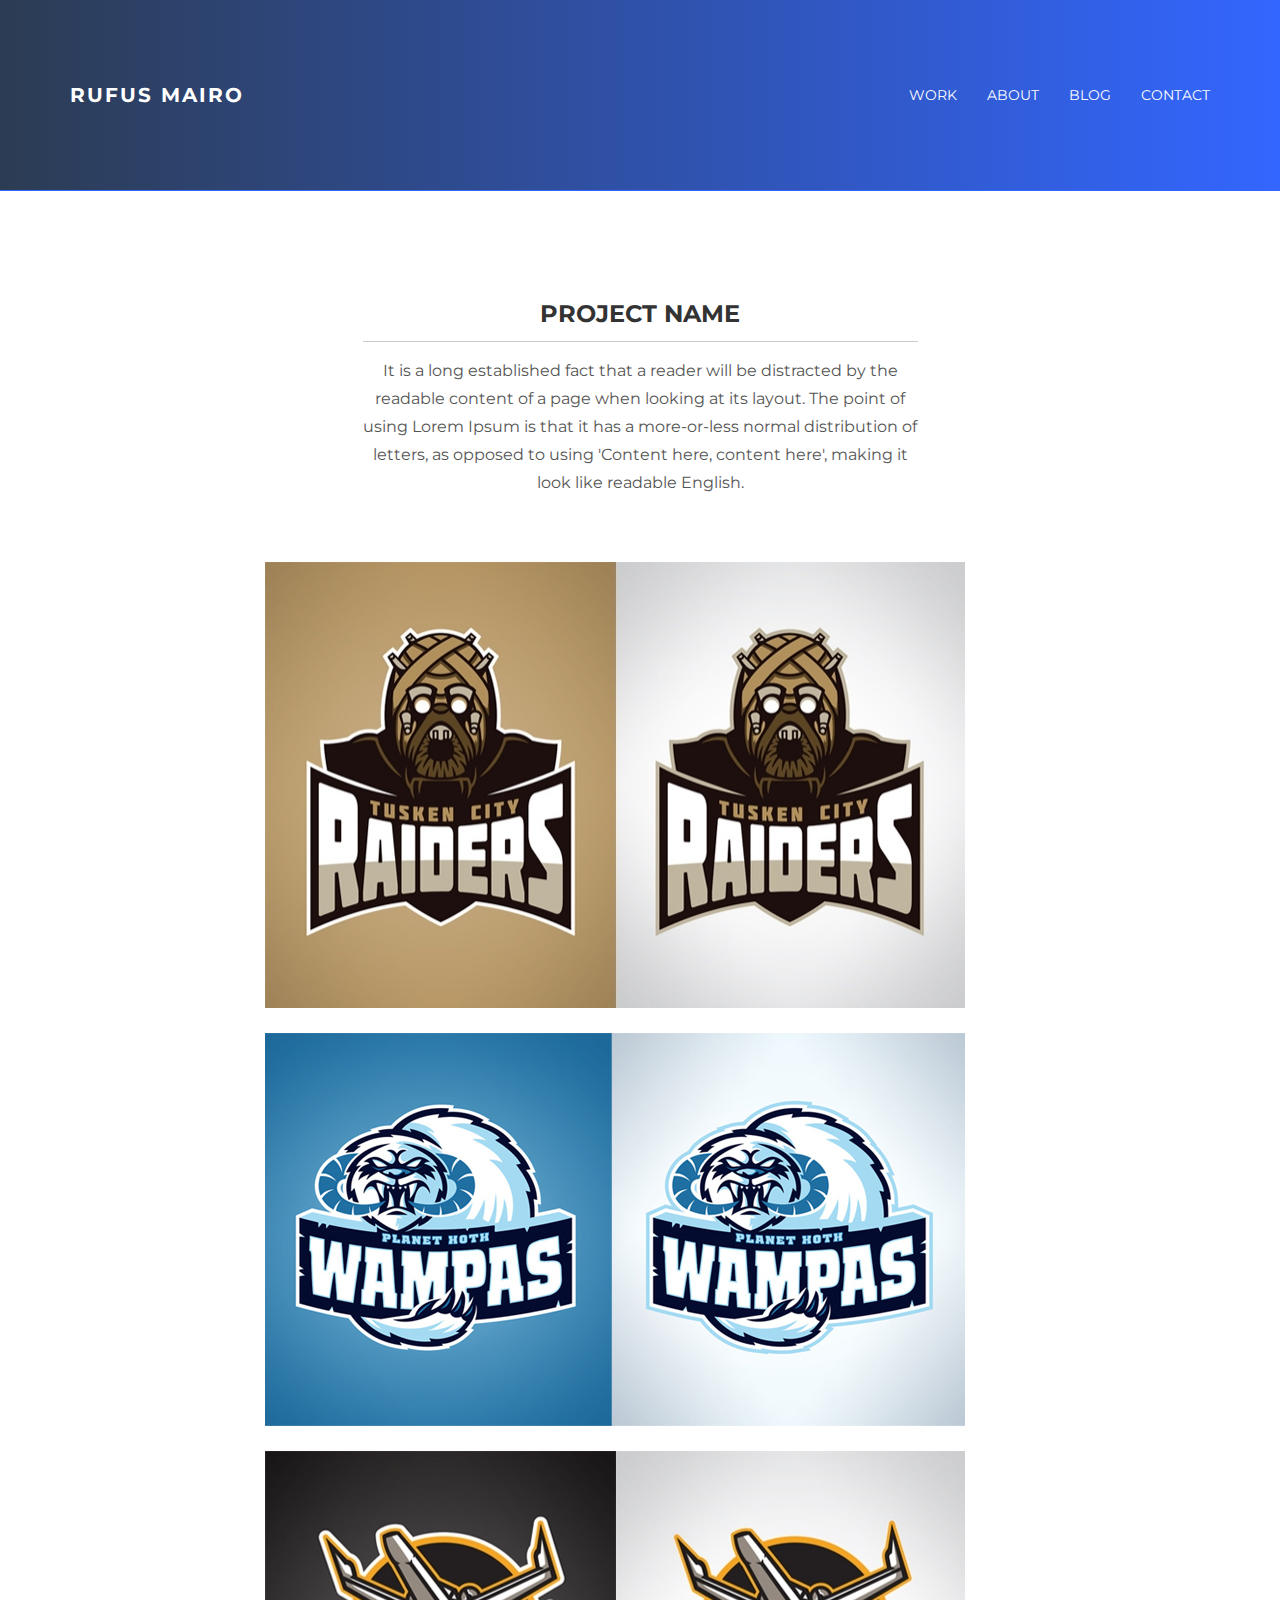
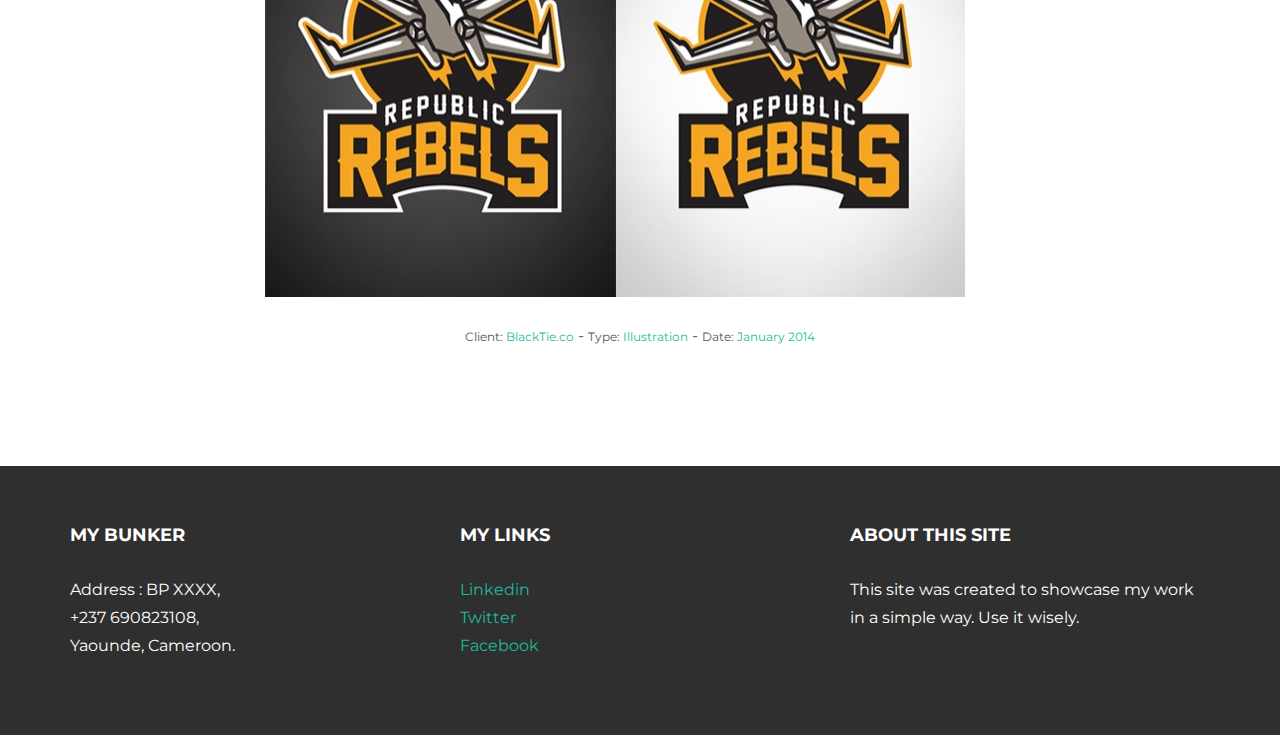
<file: work01.html>
<!DOCTYPE html>
<html lang="en">
  <head>
    <meta charset="utf-8">
    <meta http-equiv="X-UA-Compatible" content="IE=edge">
    <meta name="viewport" content="width=device-width, initial-scale=1.0">
    <meta name="description" content="">
    <meta name="author" content="">
    <link rel="shortcut icon" href="../../docs-assets/ico/favicon.png">

    <title>... </title>

    <!-- Bootstrap core CSS -->
    <link href="assets/css/bootstrap.css" rel="stylesheet">


    <!-- Custom styles for this template -->
    <link href="assets/css/main.css" rel="stylesheet">

    <script src="https://code.jquery.com/jquery-1.10.2.min.js"></script>
    <script src="assets/js/hover.zoom.js"></script>
    <script src="assets/js/hover.zoom.conf.js"></script>

    <!-- HTML5 shim and Respond.js IE8 support of HTML5 elements and media queries -->
    <!--[if lt IE 9]>
      <script src="https://oss.maxcdn.com/libs/html5shiv/3.7.0/html5shiv.js"></script>
      <script src="https://oss.maxcdn.com/libs/respond.js/1.3.0/respond.min.js"></script>
    <![endif]-->
  </head>

  <body>

    <!-- Static navbar -->
    <div class="navbar navbar-inverse navbar-static-top">
      <div class="container">
        <div class="navbar-header">
          <button type="button" class="navbar-toggle" data-toggle="collapse" data-target=".navbar-collapse">
            <span class="icon-bar"></span>
            <span class="icon-bar"></span>
            <span class="icon-bar"></span>
          </button>
          <a class="navbar-brand" href="index.html">Rufus MAIRO</a>
        </div>
        <div class="navbar-collapse collapse">
          <ul class="nav navbar-nav navbar-right">
            <li><a href="work.html">Work</a></li>
            <li><a href="about.html">About</a></li>
            <li><a href="blog.html">Blog</a></li>
            <li><a href="contact.html">Contact</a></li>
          </ul>
        </div><!--/.nav-collapse -->
      </div>
    </div>
	
	
	<!-- +++++ Projects Section +++++ -->
	
	<div class="container pt">
		<div class="row mt">
			<div class="col-lg-6 col-lg-offset-3 centered">
				<h3>PROJECT NAME</h3>
				<hr>
				<p>It is a long established fact that a reader will be distracted by the readable content of a page when looking at its layout. The point of using Lorem Ipsum is that it has a more-or-less normal distribution of letters, as opposed to using 'Content here, content here', making it look like readable English.</p>
			</div>
		</div>
		<div class="row mt centered">	
			<div class="col-lg-8 col-lg-offset-2">
				<p><img class="img-responsive" src="assets/img/portfolio/1.jpg" alt=""></p>
				<p><img class="img-responsive" src="assets/img/portfolio/2.jpg" alt=""></p>
				<p><img class="img-responsive" src="assets/img/portfolio/3.jpg" alt=""></p>
				<p><bt>Client: <a href="#">BlackTie.co</a></bt> - <bt>Type: <a href="#">Illustration</a></bt> - <bt>Date: <a href="#">January 2014</a></bt></p>
			</div>
		</div><!-- /row -->
	</div><!-- /container -->
	
	
	<!-- +++++ Footer Section +++++ -->
	
	<div id="footer">
		<div class="container">
			<div class="row">
				<div class="col-lg-4">
					<h4>My Bunker</h4>
					<p>
						Address : BP XXXX,<br/>
						+237 690823108, <br/>
						Yaounde, Cameroon.
					</p>
				</div><!-- /col-lg-4 -->
				
				<div class="col-lg-4">
					<h4>My Links</h4>
					<p>
						<a href="#">Linkedin</a><br/>
						<a href="#">Twitter</a><br/>
						<a href="#">Facebook</a>
					</p>
				</div><!-- /col-lg-4 -->
				
				<div class="col-lg-4">
					<h4>About This Site</h4>
					<p>This site was created to showcase my work in a simple way. Use it wisely.</p>
				</div><!-- /col-lg-4 -->
			
			</div>
		
		</div>
	</div>
	

    <!-- Bootstrap core JavaScript
    ================================================== -->
    <!-- Placed at the end of the document so the pages load faster -->
    <script src="assets/js/bootstrap.min.js"></script>
  </body>
</html>
</file>
<file: assets/css/main.css>
/*
 *
 * Project Name: MPR Summary
 * Version: 1.0
 * URL: /
 */

@import url(http://fonts.googleapis.com/css?family=Montserrat:400,700);

body {
  	background-color: #ffffff;
  	font-family: 'Montserrat', sans-serif;
    font-weight: 400;
    font-size: 14px;
    color: #555;

    -webkit-font-smoothing: antialiased;
    -webkit-overflow-scrolling: touch;
}

/* Titles */
h1, h2, h3, h4, h5, h6 {
	font-family: 'Montserrat', sans-serif;
    font-weight: 700;
    color: #333;
}

h1 {
	font-size: 35px;
	margin-top: 30px;
	margin-bottom: 30px;
}



/* Paragraph & Typographic */
p {
    line-height: 28px;
    margin-bottom: 25px;
    font-size: 16px;
}

.centered {
    text-align: center;
}

/* Links */
a {
    color: #1abc9c;
    word-wrap: break-word;

    -webkit-transition: color 0.1s ease-in, background 0.1s ease-in;
    -moz-transition: color 0.1s ease-in, background 0.1s ease-in;
    -ms-transition: color 0.1s ease-in, background 0.1s ease-in;
    -o-transition: color 0.1s ease-in, background 0.1s ease-in;
    transition: color 0.1s ease-in, background 0.1s ease-in;
}

a:hover,
a:focus {
    color: #7b7b7b;
    text-decoration: none;
    outline: 0;
}

a:before,
a:after {
    -webkit-transition: color 0.1s ease-in, background 0.1s ease-in;
    -moz-transition: color 0.1s ease-in, background 0.1s ease-in;
    -ms-transition: color 0.1s ease-in, background 0.1s ease-in;
    -o-transition: color 0.1s ease-in, background 0.1s ease-in;
    transition: color 0.1s ease-in, background 0.1s ease-in;
}

 hr {
    display: block;
    height: 1px;
    border: 0;
    border-top: 1px solid #ccc;
    margin: 1em 0;
    padding: 0;
}


.navbar {
	text-transform: uppercase;
	margin-bottom: 0px;
}

.navbar-inverse {
	padding-bottom: 70px;
	padding-top: 70px;
}

.navbar-inverse {
	background-color: #40bad2;
	border-color: #3366FF;
	background: #2c3c53;
	background: -moz-linear-gradient(90deg, #2c3c53, #3366FF);
	background: -o-linear-gradient(90deg, #2c3c53, #3366FF);
	background: -webkit-linear-gradient(90deg, #2c3c53, #3366FF);
	background: linear-gradient(90deg, #2c3c53, #3366FF);
}

.navbar-inverse .navbar-nav > li > a {
	color: white;
}

.navbar-inverse .navbar-nav > li > a:hover {
	color: #222222;
}

.navbar-brand {
	font-weight: 700;
	font-size: 20px;
	letter-spacing: 2px;
}

.navbar-inverse .navbar-brand {
	color: white;
}

.navbar-inverse .navbar-toggle {
	border-color: transparent;
}

.progress-bar-theme {
  background-color: #1abc9c;
}


/* Helpers */

.mt {
	margin-top: 40px;
	margin-bottom: 40px;
}

.pt {
	padding-top: 50px;
	padding-bottom: 50px;
}


/* +++++ WRAP SECTIONS +++++ */

#ww {
	padding-top: 70px;
	padding-bottom: 70px;
	background-color: #f2f2f2;
}


#footer {
	background-color: #2f2f2f;
	padding-top: 50px;
	padding-bottom: 50px; 
}

#footer p {
	color: white;
}

#footer h4 {
	color: white;
	text-transform: uppercase;
	padding-bottom: 20px;
}

.bottom-links {
	color: #3366FF;
}


/* +++++ Color Wraps / Blog Page +++++ */

#grey {
	padding-top: 60px;
	padding-bottom: 60px;
	background-color: #f2f2f2;
}

#white {
	padding-top: 60px;
	padding-bottom: 60px;
	background-color: #ffffff;
}



/* Blog Date*/
bd {
	font-size: 12px;
	text-transform: uppercase;
	color: #d2d2d2;
	font-weight: 700;
}

/* Blog Author*/
ba {
	font-size: 12px;
	text-transform: uppercase;
}

/* Blog Quote */
.bq {
	font-size: 22px;
	padding-top: 30px;
}

/* Blog Tags */
bt {
	font-size: 12px;
}

/* ================== PORTFOLIO IMAGES HOVER EFFECT ================== */
/* Effects also are controled by hover.zoom.js */
.zoom { 
    display:block; 
    position:relative; 
	overflow:hidden;
	border: 1px black solid;
	box-shadow: 0px 0px 15px black;
	-webkit-transition-delay: 0.1s;
	transition-delay: 0.1s;
	-webkit-transition-property: box-shadow;
	transition-property: box-shadow;
	transition-duration: 0.5s;
	-webkit-transition-duration: 0.5s;
    background:transparent url(../img/loader.gif) no-repeat center;
}

.zoom:hover {
	box-shadow: 0px 0px 60px black;
}


    .zoomOverlay {
        position:absolute;
        top:0; left:0;
        bottom:0; right:0;
        display:none;
        background-image:url(../img/zoom.png);
        background-repeat:no-repeat;
        background-position:center;
    }

.zoom2 {
	opacity: 1;
}

.zoom2:hover {
	opacity: 0.5;
}

/* glyphicon Configuration */

.glyphicon {
	font-size: 40px;
	color: #1abc9c;
}

div img.icon {
	max-height: 155px;
	max-width: 155px;
	border-radius: 155px;
	opacity: 0.9;
}

/* Projects section modification */

.tile {
	padding: 1px;
}

.tile p {
	display: block;
	box-shadow: 0px 5px 15px;
	width: 100%;
	text-transform: uppercase;
	color: grey;
}
</file>
